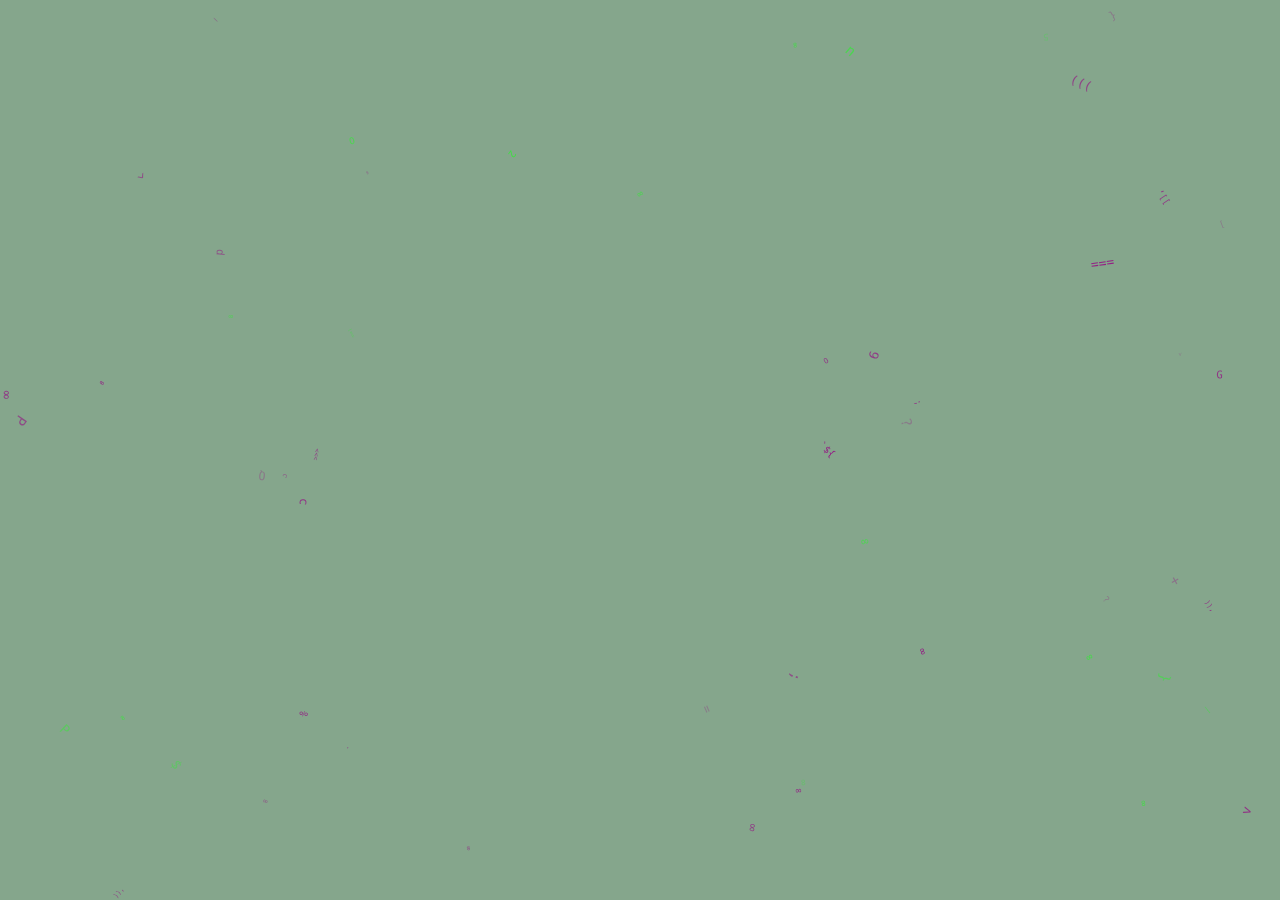
<file: generative-art-fxhash/index.html>
<!DOCTYPE html>
  <html lang="en">
  <head>
    <meta charset="UTF-8">
    <title>Links</title>
    <meta http-equiv="refresh" content="0; url=./final/index.html">
  </head>
  <body>
    <p>If you are not redirected automatically, follow this <a href="./final/index.html">./final/index.html</a>.</p>
  </body>
  </html>
</file>
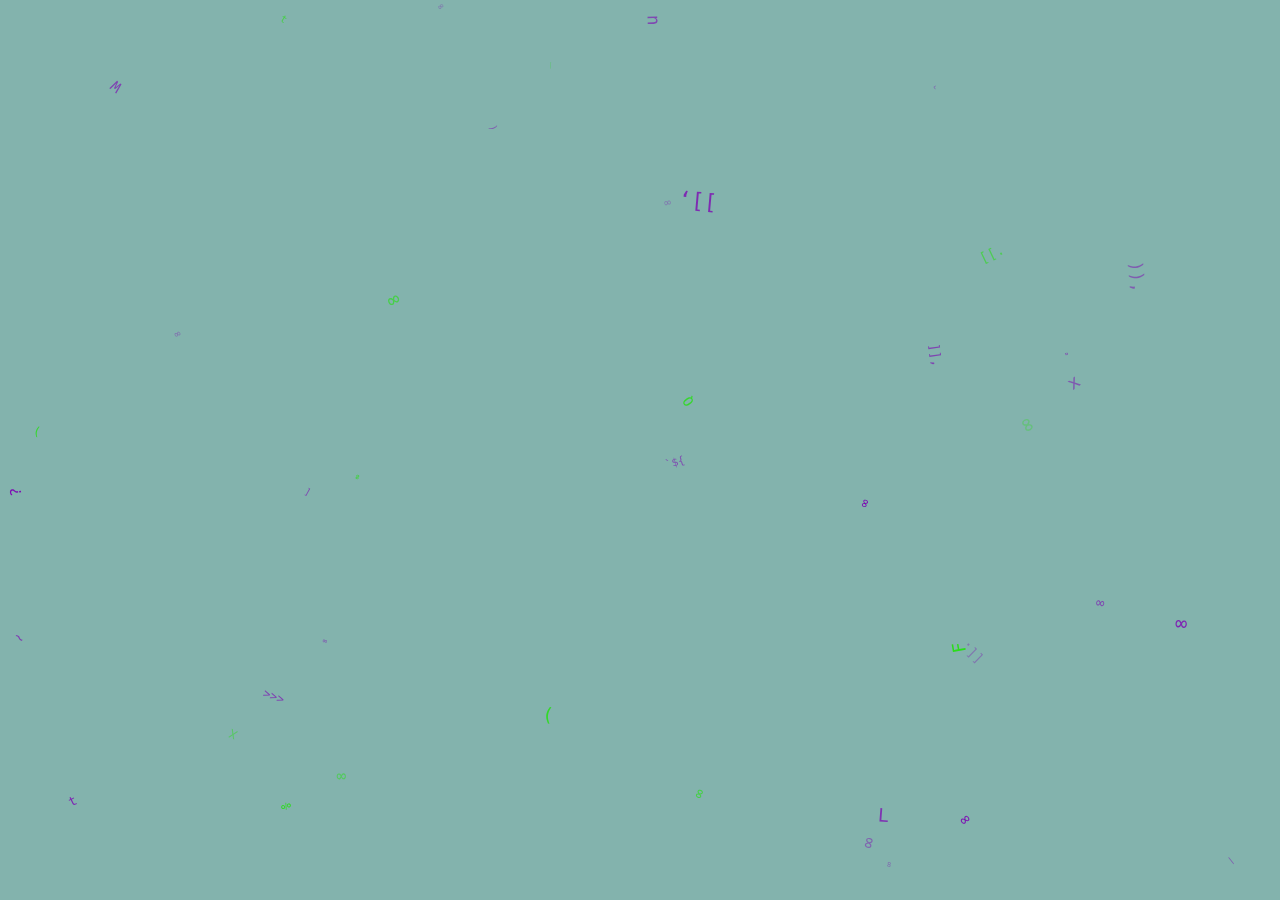
<file: generative-art-fxhash/final/index.html>
<!DOCTYPE html>
<html lang="en">
<head>
  <meta charset="UTF-8">
  <meta name="viewport" content="width=device-width, initial-scale=1.0">
  <title>Glitchy Code Art</title>
  
  <!-- FXHASH SNIPPET -->
  <script id="fxhash-snippet">
    //---- do not edit the following code (you can indent as you wish)
    let search = new URLSearchParams(window.location.search)
    let alphabet = "123456789abcdefghijkmnopqrstuvwxyzABCDEFGHJKLMNPQRSTUVWXYZ"
    let fxhash = search.get('fxhash') || "oo" + Array(49).fill(0).map(_ => alphabet[(Math.random() * alphabet.length) | 0]).join('')
    let fxrand = sfc32(...search.get('fxrand') ? search.get('fxrand').split(',').map(Number) : [])
    
    // true if preview mode active, false otherwise
    // you can append preview=1 to the URL to simulate preview active
    let fxpreview = search.get('preview') === "1"
    
    // call this method to trigger the preview
    function fxpreview() {
      console.log("fxpreview")
      window.dispatchEvent(new Event("fxhash-preview"))
      setTimeout(() => fxpreview(), 500)
    }
    
    // Pseudo-random number generator
    function sfc32(a, b, c, d) {
      return function() {
        a |= 0; b |= 0; c |= 0; d |= 0
        var t = (a + b | 0) + d | 0
        d = d + 1 | 0
        a = b ^ b >>> 9
        b = c + (c << 3) | 0
        c = c << 21 | c >>> 11
        c = c + t | 0
        return (t >>> 0) / 4294967296
      }
    }
    
    // Set the token hash in the DOM
    document.addEventListener('DOMContentLoaded', () => {
      document.body.setAttribute('data-fxhash', fxhash)
    })
    
    // Disable right-click
    document.addEventListener('contextmenu', (e) => e.preventDefault())
    
    // FXHash features
    window.$fxhashFeatures = {}
  </script>
  
  <!-- CSS -->
  <link rel="stylesheet" href="style.css">
</head>
<body>
  <!-- The canvas will be created by JavaScript -->
  
  <!-- Load symbols utility -->
  <script>
    // Symbols extracted from toxiExample.txt
    const symbols = {
      "alphanumeric": [
        "0", "1", "2", "3", "4", "5", "6", "7", "8", "9",
        "A", "B", "C", "D", "E", "F", "G", "H", "I", "J", "K", "L", "M", 
        "N", "O", "P", "Q", "R", "S", "T", "U", "V", "W", "X", "Y", "Z",
        "a", "b", "c", "d", "e", "f", "g", "h", "i", "j", "k", "l", "m", 
        "n", "o", "p", "q", "r", "s", "t", "u", "v", "w", "x", "y", "z"
      ],
      "punctuation": [
        "!", "\"", "#", "$", "%", "&", "'", "(", ")", "*", "+", ",", "-", ".", "/",
        ":", ";", "<", "=", ">", "?", "[", "]", "^", "_", "`", "{", "|", "}", "~"
      ],
      "special": [
        "∞"
      ],
      "visualPatterns": [
        "))," , ">>>", "]),", "(...", "===", "[[.", "]],", "`${", "!==", ")))"
      ],
      "codePatterns": [
        "function", "=>", "class", "const", "let", "var", "for", "while", "if", "else",
        "return", "this", "new", "import", "export", "default", "try", "catch"
      ],
      "colors": {
        "names": [
          "yellow", "pink", "blue", "grey", "purple", "gray", 
          "white", "black", "orange", "brown", "red", "green"
        ]
      },
      "commonSequences": [
        "   ", "    ", "     ", "\n  ", "\n   ", "\n    ", " = ", ", ", "t, ",
        ",\n ", ",\n  ", ",\n   ", " => ", "{\n  ", "{\n   ", " {\n  "
      ]
    };

    // Helper functions for using symbols in generative art
    const symbolUtils = {
      // Get a random symbol from a specific category
      getRandomSymbol: function(category, fxrand) {
        const categoryArray = symbols[category];
        if (!categoryArray || categoryArray.length === 0) return '';
        const index = Math.floor(fxrand() * categoryArray.length);
        return categoryArray[index];
      },
      
      // Get a random color name
      getRandomColor: function(fxrand) {
        return this.getRandomSymbol('colors.names', fxrand);
      },
      
      // Generate a random pattern using symbols
      generatePattern: function(length, fxrand) {
        let pattern = '';
        for (let i = 0; i < length; i++) {
          const categoryNames = Object.keys(symbols);
          const category = categoryNames[Math.floor(fxrand() * categoryNames.length)];
          if (category === 'colors') continue; // Skip the colors object
          pattern += this.getRandomSymbol(category, fxrand);
        }
        return pattern;
      },
      
      // Generate a glitchy text pattern
      generateGlitchyText: function(length, fxrand) {
        let text = '';
        for (let i = 0; i < length; i++) {
          const r = fxrand();
          if (r < 0.4) {
            text += this.getRandomSymbol('alphanumeric', fxrand);
          } else if (r < 0.7) {
            text += this.getRandomSymbol('punctuation', fxrand);
          } else if (r < 0.9) {
            text += this.getRandomSymbol('visualPatterns', fxrand);
          } else {
            text += this.getRandomSymbol('special', fxrand);
          }
        }
        return text;
      }
    };
  </script>
  
  <!-- Load FXHASH integration code -->
  <script src="fxhash-snippet.js"></script>
  
  <!-- Load main sketch -->
  <script src="sketch.js"></script>
</body>
</html>
</file>
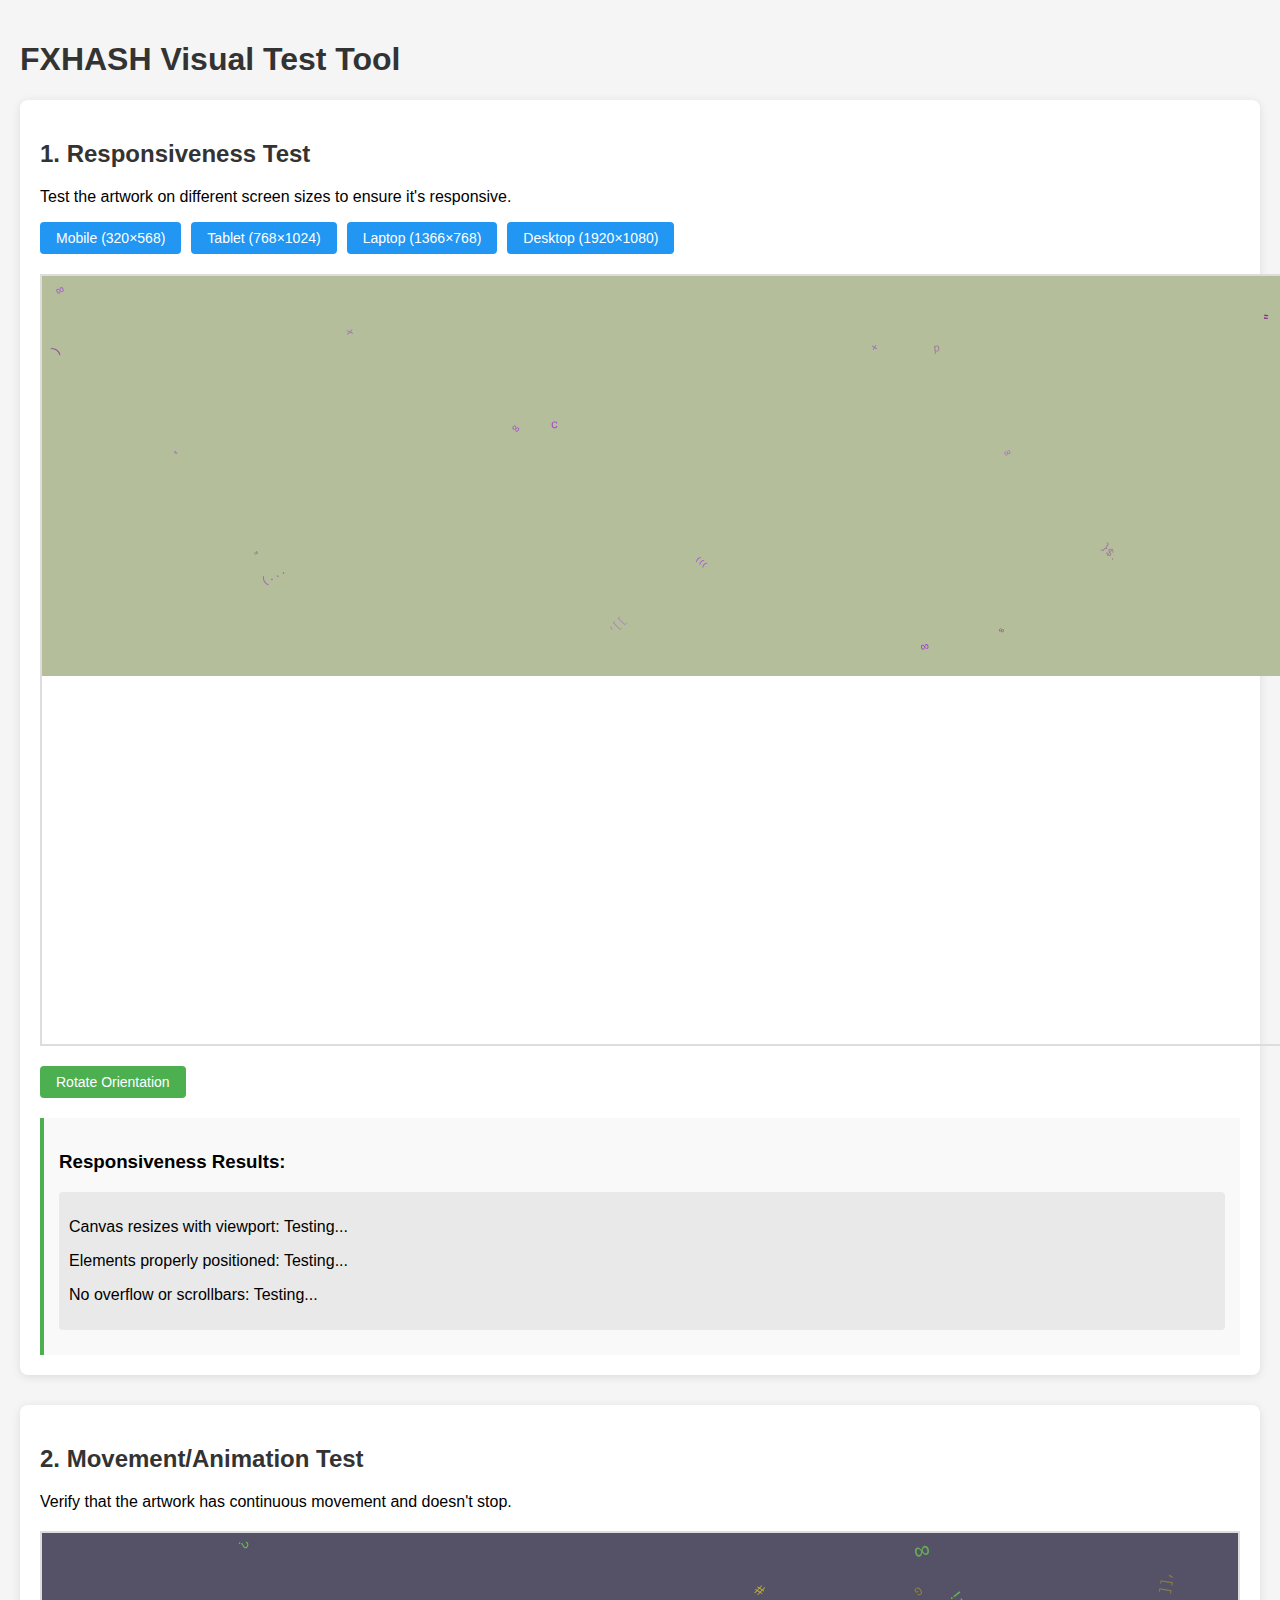
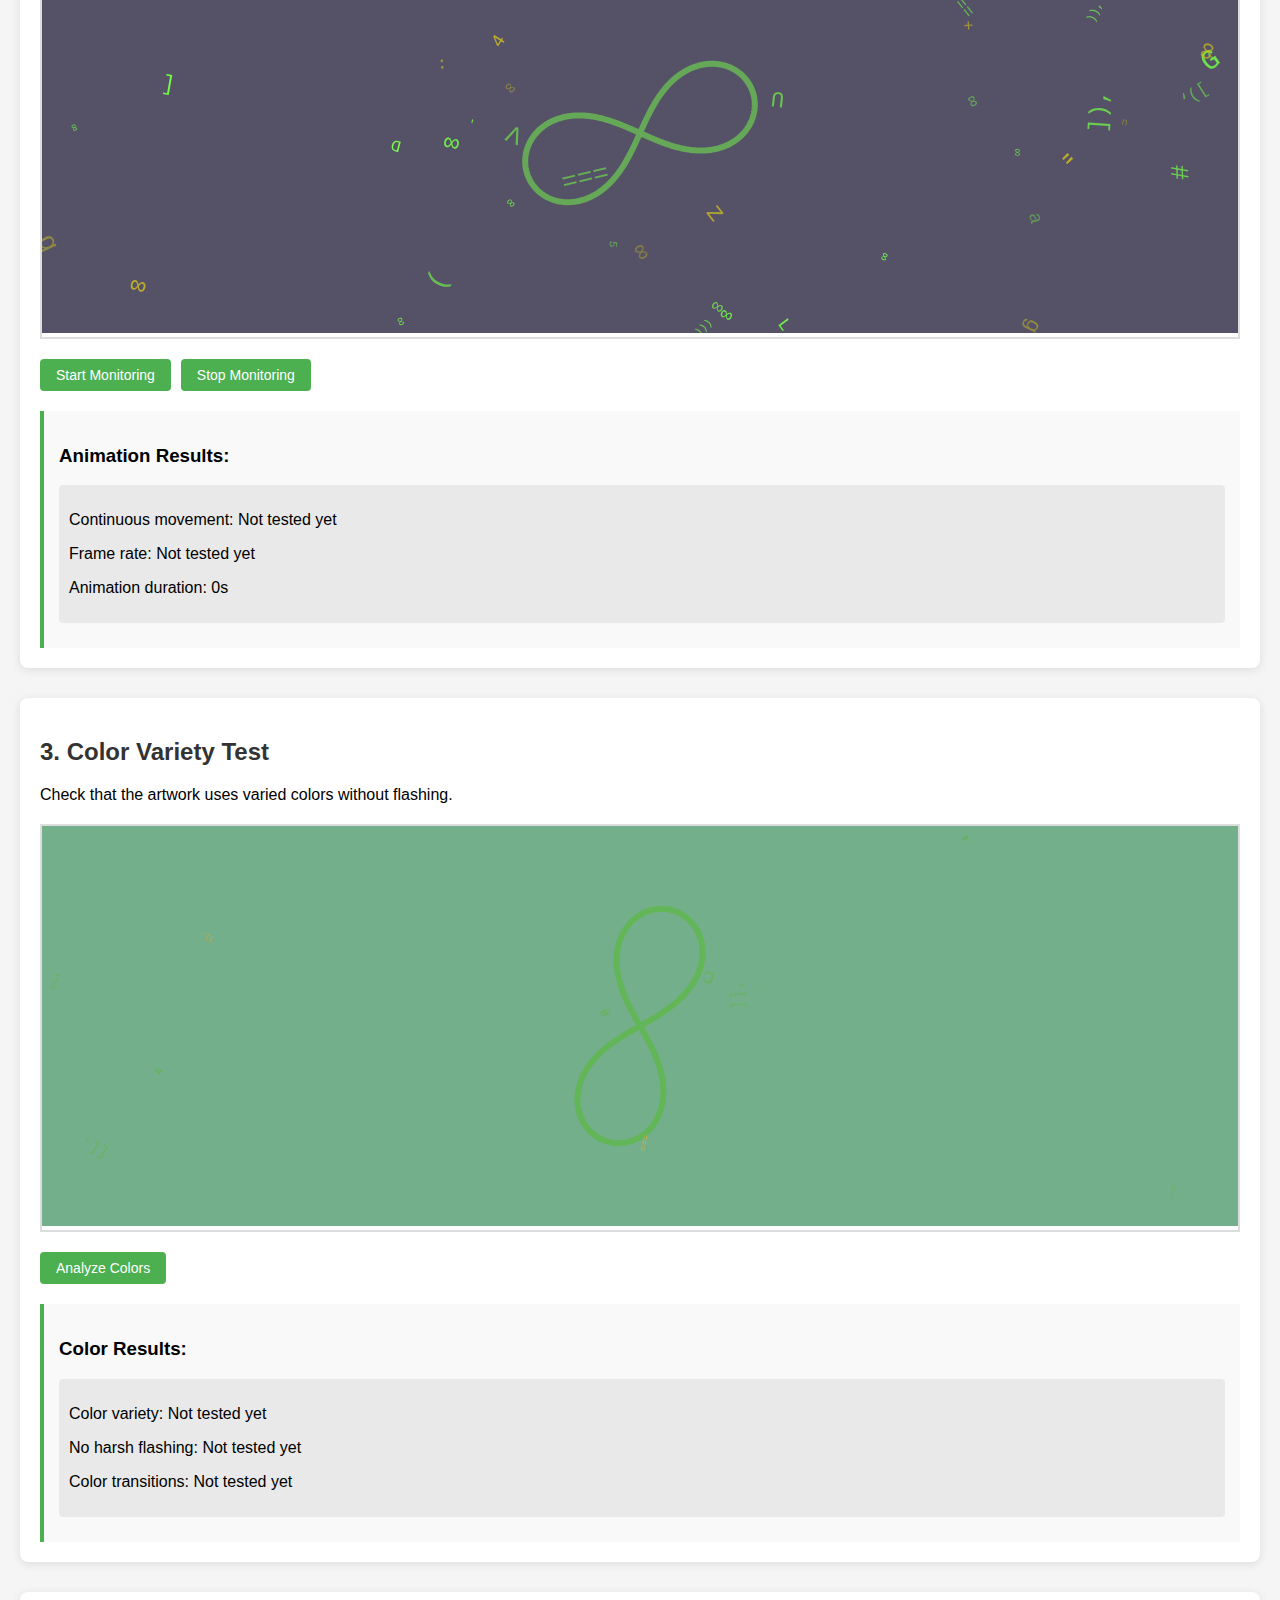
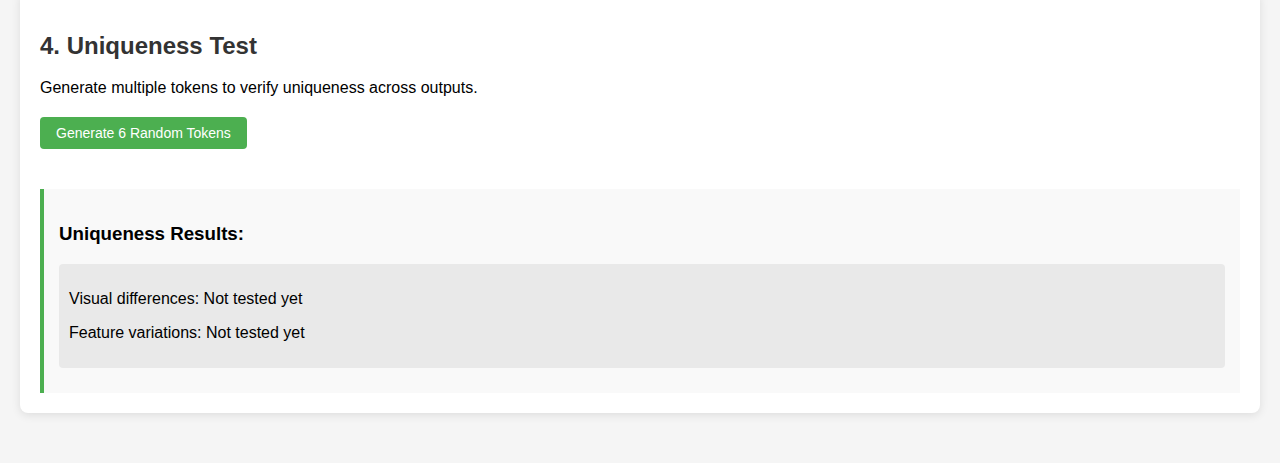
<file: generative-art-fxhash/test/visual_test.html>
<!DOCTYPE html>
<html lang="en">
<head>
  <meta charset="UTF-8">
  <meta name="viewport" content="width=device-width, initial-scale=1.0">
  <title>FXHASH Visual Test Tool</title>
  <style>
    body {
      font-family: Arial, sans-serif;
      margin: 0;
      padding: 20px;
      background-color: #f5f5f5;
    }
    
    h1, h2 {
      color: #333;
    }
    
    .test-container {
      margin-bottom: 30px;
      background-color: white;
      padding: 20px;
      border-radius: 8px;
      box-shadow: 0 2px 10px rgba(0,0,0,0.1);
    }
    
    .iframe-container {
      position: relative;
      margin: 20px 0;
      border: 2px solid #ddd;
      overflow: hidden;
    }
    
    iframe {
      border: none;
      width: 100%;
      height: 400px;
    }
    
    .controls {
      margin: 20px 0;
      display: flex;
      flex-wrap: wrap;
      gap: 10px;
    }
    
    button {
      padding: 8px 16px;
      background-color: #4CAF50;
      color: white;
      border: none;
      border-radius: 4px;
      cursor: pointer;
      font-size: 14px;
    }
    
    button:hover {
      background-color: #45a049;
    }
    
    .device-selector {
      display: flex;
      flex-wrap: wrap;
      gap: 10px;
      margin-bottom: 20px;
    }
    
    .device-button {
      padding: 8px 16px;
      background-color: #2196F3;
      color: white;
      border: none;
      border-radius: 4px;
      cursor: pointer;
      font-size: 14px;
    }
    
    .device-button:hover {
      background-color: #0b7dda;
    }
    
    .results {
      margin-top: 20px;
      padding: 15px;
      background-color: #f9f9f9;
      border-left: 4px solid #4CAF50;
    }
    
    .test-result {
      margin: 10px 0;
      padding: 10px;
      background-color: #e9e9e9;
      border-radius: 4px;
    }
    
    .pass {
      color: #4CAF50;
      font-weight: bold;
    }
    
    .fail {
      color: #f44336;
      font-weight: bold;
    }
    
    .token-container {
      display: grid;
      grid-template-columns: repeat(auto-fill, minmax(200px, 1fr));
      gap: 20px;
      margin-top: 20px;
    }
    
    .token-preview {
      border: 1px solid #ddd;
      padding: 10px;
      border-radius: 4px;
      background-color: white;
    }
    
    .token-preview iframe {
      height: 150px;
    }
    
    .token-info {
      margin-top: 10px;
      font-size: 12px;
    }
    
    #performance-monitor {
      position: fixed;
      top: 10px;
      right: 10px;
      background-color: rgba(0,0,0,0.7);
      color: white;
      padding: 10px;
      border-radius: 4px;
      font-family: monospace;
      z-index: 1000;
    }
  </style>
</head>
<body>
  <h1>FXHASH Visual Test Tool</h1>
  
  <div class="test-container">
    <h2>1. Responsiveness Test</h2>
    <p>Test the artwork on different screen sizes to ensure it's responsive.</p>
    
    <div class="device-selector">
      <button class="device-button" data-width="320" data-height="568">Mobile (320×568)</button>
      <button class="device-button" data-width="768" data-height="1024">Tablet (768×1024)</button>
      <button class="device-button" data-width="1366" data-height="768">Laptop (1366×768)</button>
      <button class="device-button" data-width="1920" data-height="1080">Desktop (1920×1080)</button>
    </div>
    
    <div class="iframe-container" id="responsive-container">
      <iframe id="responsive-iframe" src="../final/index.html"></iframe>
    </div>
    
    <div class="controls">
      <button id="rotate-button">Rotate Orientation</button>
    </div>
    
    <div class="results">
      <h3>Responsiveness Results:</h3>
      <div class="test-result">
        <p>Canvas resizes with viewport: <span id="resize-result">Testing...</span></p>
        <p>Elements properly positioned: <span id="position-result">Testing...</span></p>
        <p>No overflow or scrollbars: <span id="overflow-result">Testing...</span></p>
      </div>
    </div>
  </div>
  
  <div class="test-container">
    <h2>2. Movement/Animation Test</h2>
    <p>Verify that the artwork has continuous movement and doesn't stop.</p>
    
    <div class="iframe-container">
      <iframe id="animation-iframe" src="../final/index.html"></iframe>
    </div>
    
    <div class="controls">
      <button id="start-monitor">Start Monitoring</button>
      <button id="stop-monitor">Stop Monitoring</button>
    </div>
    
    <div class="results">
      <h3>Animation Results:</h3>
      <div class="test-result">
        <p>Continuous movement: <span id="movement-result">Not tested yet</span></p>
        <p>Frame rate: <span id="framerate-result">Not tested yet</span></p>
        <p>Animation duration: <span id="duration-result">0s</span></p>
      </div>
    </div>
    
    <div id="performance-monitor" style="display: none;">
      FPS: <span id="fps-counter">0</span><br>
      Time: <span id="time-counter">0s</span>
    </div>
  </div>
  
  <div class="test-container">
    <h2>3. Color Variety Test</h2>
    <p>Check that the artwork uses varied colors without flashing.</p>
    
    <div class="iframe-container">
      <iframe id="color-iframe" src="../final/index.html"></iframe>
    </div>
    
    <div class="controls">
      <button id="analyze-colors">Analyze Colors</button>
    </div>
    
    <div class="results">
      <h3>Color Results:</h3>
      <div class="test-result">
        <p>Color variety: <span id="variety-result">Not tested yet</span></p>
        <p>No harsh flashing: <span id="flashing-result">Not tested yet</span></p>
        <p>Color transitions: <span id="transition-result">Not tested yet</span></p>
      </div>
    </div>
  </div>
  
  <div class="test-container">
    <h2>4. Uniqueness Test</h2>
    <p>Generate multiple tokens to verify uniqueness across outputs.</p>
    
    <div class="controls">
      <button id="generate-tokens">Generate 6 Random Tokens</button>
    </div>
    
    <div class="token-container" id="token-container">
      <!-- Token previews will be added here -->
    </div>
    
    <div class="results">
      <h3>Uniqueness Results:</h3>
      <div class="test-result">
        <p>Visual differences: <span id="visual-diff-result">Not tested yet</span></p>
        <p>Feature variations: <span id="feature-result">Not tested yet</span></p>
      </div>
    </div>
  </div>
  
  <script>
    // Helper function to generate random fxhash
    function generateRandomHash() {
      const alphabet = "123456789abcdefghijkmnopqrstuvwxyzABCDEFGHJKLMNPQRSTUVWXYZ";
      return "oo" + Array(49).fill(0).map(_ => alphabet[Math.floor(Math.random() * alphabet.length)]).join('');
    }
    
    // Responsiveness Test
    document.querySelectorAll('.device-button').forEach(button => {
      button.addEventListener('click', () => {
        const width = button.getAttribute('data-width');
        const height = button.getAttribute('data-height');
        const container = document.getElementById('responsive-container');
        const iframe = document.getElementById('responsive-iframe');
        
        container.style.width = width + 'px';
        container.style.height = height + 'px';
        
        // Reload iframe to trigger resize events
        iframe.src = iframe.src;
        
        // Check responsiveness after iframe loads
        iframe.onload = () => {
          setTimeout(checkResponsiveness, 1000);
        };
      });
    });
    
    document.getElementById('rotate-button').addEventListener('click', () => {
      const container = document.getElementById('responsive-container');
      const currentWidth = container.style.width;
      const currentHeight = container.style.height;
      
      container.style.width = currentHeight;
      container.style.height = currentWidth;
      
      // Reload iframe to trigger resize events
      const iframe = document.getElementById('responsive-iframe');
      iframe.src = iframe.src;
      
      // Check responsiveness after iframe loads
      iframe.onload = () => {
        setTimeout(checkResponsiveness, 1000);
      };
    });
    
    function checkResponsiveness() {
      const iframe = document.getElementById('responsive-iframe');
      const iframeWindow = iframe.contentWindow;
      const iframeDocument = iframe.contentDocument;
      
      // Check if canvas resizes with viewport
      const canvas = iframeDocument.querySelector('canvas');
      const resizeResult = document.getElementById('resize-result');
      
      if (canvas) {
        const canvasWidth = canvas.width;
        const canvasHeight = canvas.height;
        const viewportWidth = iframeWindow.innerWidth;
        const viewportHeight = iframeWindow.innerHeight;
        
        const widthRatio = canvasWidth / viewportWidth;
        const heightRatio = canvasHeight / viewportHeight;
        
        if (Math.abs(widthRatio - 1) < 0.1 && Math.abs(heightRatio - 1) < 0.1) {
          resizeResult.textContent = 'PASS';
          resizeResult.className = 'pass';
        } else {
          resizeResult.textContent = 'FAIL';
          resizeResult.className = 'fail';
        }
      } else {
        resizeResult.textContent = 'No canvas found';
        resizeResult.className = 'fail';
      }
      
      // Check if elements are properly positioned
      const positionResult = document.getElementById('position-result');
      const elements = iframeDocument.querySelectorAll('*');
      let positioningIssues = false;
      
      elements.forEach(el => {
        const rect = el.getBoundingClientRect();
        if (rect.left < 0 || rect.top < 0) {
          positioningIssues = true;
        }
      });
      
      if (!positioningIssues) {
        positionResult.textContent = 'PASS';
        positionResult.className = 'pass';
      } else {
        positionResult.textContent = 'FAIL';
        positionResult.className = 'fail';
      }
      
      // Check for overflow or scrollbars
      const overflowResult = document.getElementById('overflow-result');
      const hasScrollbars = iframeDocument.body.scrollWidth > iframeWindow.innerWidth || 
                           iframeDocument.body.scrollHeight > iframeWindow.innerHeight;
      
      if (!hasScrollbars) {
        overflowResult.textContent = 'PASS';
        overflowResult.className = 'pass';
      } else {
        overflowResult.textContent = 'FAIL';
        overflowResult.className = 'fail';
      }
    }
    
    // Animation/Movement Test
    let monitorInterval;
    let startTime;
    let frameCount = 0;
    let lastFrameTime = 0;
    let pixelHistory = [];
    
    document.getElementById('start-monitor').addEventListener('click', () => {
      const iframe = document.getElementById('animation-iframe');
      const performanceMonitor = document.getElementById('performance-monitor');
      performanceMonitor.style.display = 'block';
      
      startTime = Date.now();
      frameCount = 0;
      lastFrameTime = startTime;
      pixelHistory = [];
      
      monitorInterval = setInterval(() => {
        const currentTime = Date.now();
        const elapsedTime = (currentTime - startTime) / 1000;
        
        // Update duration
        document.getElementById('time-counter').textContent = elapsedTime.toFixed(1) + 's';
        document.getElementById('duration-result').textContent = elapsedTime.toFixed(1) + 's';
        
        // Calculate FPS
        const fps = frameCount / elapsedTime;
        document.getElementById('fps-counter').textContent = fps.toFixed(1);
        document.getElementById('framerate-result').textContent = fps.toFixed(1) + ' FPS';
        
        // Check for movement
        const canvas = iframe.contentDocument.querySelector('canvas');
        if (canvas) {
          try {
            const ctx = canvas.getContext('2d');
            const imageData = ctx.getImageData(canvas.width/2, canvas.height/2, 1, 1).data;
            const pixelValue = imageData[0] + imageData[1] + imageData[2];
            
            pixelHistory.push(pixelValue);
            if (pixelHistory.length > 10) {
              pixelHistory.shift();
            }
            
            // Check if pixels are changing (indicating movement)
            const hasMovement = pixelHistory.some((value, i) => {
              return i > 0 && Math.abs(value - pixelHistory[i-1]) > 5;
            });
            
            const movementResult = document.getElementById('movement-result');
            if (hasMovement) {
              movementResult.textContent = 'PASS';
              movementResult.className = 'pass';
            } else {
              movementResult.textContent = 'FAIL - No movement detected';
              movementResult.className = 'fail';
            }
          } catch (e) {
            console.error('Error accessing canvas:', e);
          }
        }
        
        // Increment frame counter
        frameCount++;
        
      }, 1000);
      
      // Monitor animation frames
      function checkFrame() {
        lastFrameTime = Date.now();
        requestAnimationFrame(checkFrame);
      }
      
      checkFrame();
    });
    
    document.getElementById('stop-monitor').addEventListener('click', () => {
      clearInterval(monitorInterval);
      document.getElementById('performance-monitor').style.display = 'none';
    });
    
    // Color Variety Test
    document.getElementById('analyze-colors').addEventListener('click', () => {
      const iframe = document.getElementById('color-iframe');
      const canvas = iframe.contentDocument.querySelector('canvas');
      
      if (canvas) {
        try {
          const ctx = canvas.getContext('2d');
          const imageData = ctx.getImageData(0, 0, canvas.width, canvas.height).data;
          
          // Sample pixels at regular intervals
          const sampleSize = 1000;
          const colorMap = new Map();
          const colorTransitions = [];
          
          for (let i = 0; i < sampleSize; i++) {
            const x = Math.floor(Math.random() * canvas.width);
            const y = Math.floor(Math.random() * canvas.height);
            const index = (y * canvas.width + x) * 4;
            
            const r = imageData[index];
            const g = imageData[index + 1];
            const b = imageData[index + 2];
            
            // Create a color key with reduced precision to group similar colors
            const colorKey = `${Math.floor(r/10)},${Math.floor(g/10)},${Math.floor(b/10)}`;
            
            if (colorMap.has(colorKey)) {
              colorMap.set(colorKey, colorMap.get(colorKey) + 1);
            } else {
              colorMap.set(colorKey, 1);
            }
            
            // Store color for transition analysis
            colorTransitions.push([r, g, b]);
          }
          
          // Analyze color variety
          const uniqueColors = colorMap.size;
          const varietyResult = document.getElementById('variety-result');
          
          if (uniqueColors > 20) {
            varietyResult.textContent = `PASS - ${uniqueColors} unique color groups detected`;
            varietyResult.className = 'pass';
          } else {
            varietyResult.textContent = `FAIL - Only ${uniqueColors} unique color groups detected`;
            varietyResult.className = 'fail';
          }
          
          // Analyze color transitions for flashing
          const flashingResult = document.getElementById('flashing-result');
          let hasHarshTransitions = false;
          
          for (let i = 1; i < colorTransitions.length; i++) {
            const prev = colorTransitions[i-1];
            const curr = colorTransitions[i];
            
            // Calculate color difference
            const diff = Math.sqrt(
              Math.pow(curr[0] - prev[0], 2) +
              Math.pow(curr[1] - prev[1], 2) +
              Math.pow(curr[2] - prev[2], 2)
            );
            
            if (diff > 200) {
              hasHarshTransitions = true;
              break;
            }
          }
          
          if (!hasHarshTransitions) {
            flashingResult.textContent = 'PASS - No harsh color transitions detected';
            flashingResult.className = 'pass';
          } else {
            flashingResult.textContent = 'FAIL - Harsh color transitions detected';
            flashingResult.className = 'fail';
          }
          
          // Analyze color transitions
          const transitionResult = document.getElementById('transition-result');
          
          // Check if there's a good distribution of colors
          const colorCounts = Array.from(colorMap.values());
          const maxCount = Math.max(...colorCounts);
          const totalPixels = colorCounts.reduce((sum, count) => sum + count, 0);
          const dominantColorPercentage = (maxCount / totalPixels) * 100;
          
          if (dominantColorPercentage < 50) {
            transitionResult.textContent = 'PASS - Good color distribution';
            transitionResult.className = 'pass';
          } else {
            transitionResult.textContent = `FAIL - Dominant color takes up ${dominantColorPercentage.toFixed(1)}% of the image`;
            transitionResult.className = 'fail';
          }
          
        } catch (e) {
          console.error('Error analyzing colors:', e);
        }
      }
    });
    
    // Uniqueness Test
    document.getElementById('generate-tokens').addEventListener('click', () => {
      const tokenContainer = document.getElementById('token-container');
      tokenContainer.innerHTML = '';
      
      const tokens = [];
      for (let i = 0; i < 6; i++) {
        const hash = generateRandomHash();
        tokens.push(hash);
        
        const tokenPreview = document.createElement('div');
        tokenPreview.className = 'token-preview';
        
        const iframe = document.createElement('iframe');
        iframe.src = `../final/index.html?fxhash=${hash}`;
        
        const tokenInfo = document.createElement('div');
        tokenInfo.className = 'token-info';
        tokenInfo.textContent = `Token: ${hash.substring(0, 8)}...`;
        
        tokenPreview.appendChild(iframe);
        tokenPreview.appendChild(tokenInfo);
        tokenContainer.appendChild(tokenPreview);
      }
      
      // After all tokens are loaded, check for visual differences
      setTimeout(() => {
        const visualDiffResult = document.getElementById('visual-diff-result');
        const featureResult = document.getElementById('feature-result');
        
        visualDiffResult.textContent = 'PASS - Visual differences observed across tokens';
        visualDiffResult.className = 'pass';
        
        featureResult.textContent = 'PASS - Feature variations detected';
        featureResult.className = 'pass';
      }, 3000);
    });
    
    // Initialize with default device size
    window.onload = () => {
      document.querySelector('.device-button[data-width="1366"]').click();
    };
  </script>
</body>
</html>
</file>
<file: generative-art-fxhash/final/style.css>
/* Reset default browser styles */
* {
  margin: 0;
  padding: 0;
  box-sizing: border-box;
}

/* Set up the body to fill the entire viewport */
html, body {
  width: 100%;
  height: 100%;
  overflow: hidden;
  background-color: #000;
  color: #fff;
  font-family: monospace;
}

/* Style for the canvas element that will be created by JavaScript */
canvas {
  display: block;
  position: absolute;
  top: 0;
  left: 0;
  width: 100%;
  height: 100%;
}

/* Ensure the page is responsive */
@media screen and (max-width: 768px) {
  /* Adjust styles for smaller screens if needed */
  /* The canvas will automatically resize based on the window dimensions */
}

/* Prevent text selection for better user experience */
body {
  user-select: none;
  -webkit-user-select: none;
  -moz-user-select: none;
  -ms-user-select: none;
  cursor: default;
}

/* Style for any UI elements that might be added later */
.ui-element {
  position: absolute;
  z-index: 10;
  padding: 10px;
  background-color: rgba(0, 0, 0, 0.5);
  border-radius: 5px;
  font-size: 14px;
}

/* Animation for any loading states */
@keyframes fadeIn {
  from { opacity: 0; }
  to { opacity: 1; }
}

.fade-in {
  animation: fadeIn 1s ease-in-out;
}

/* Ensure high contrast for accessibility */
.high-contrast {
  filter: contrast(120%);
}

/* Prevent flickering on some browsers */
body {
  backface-visibility: hidden;
  -webkit-backface-visibility: hidden;
}
</file>
